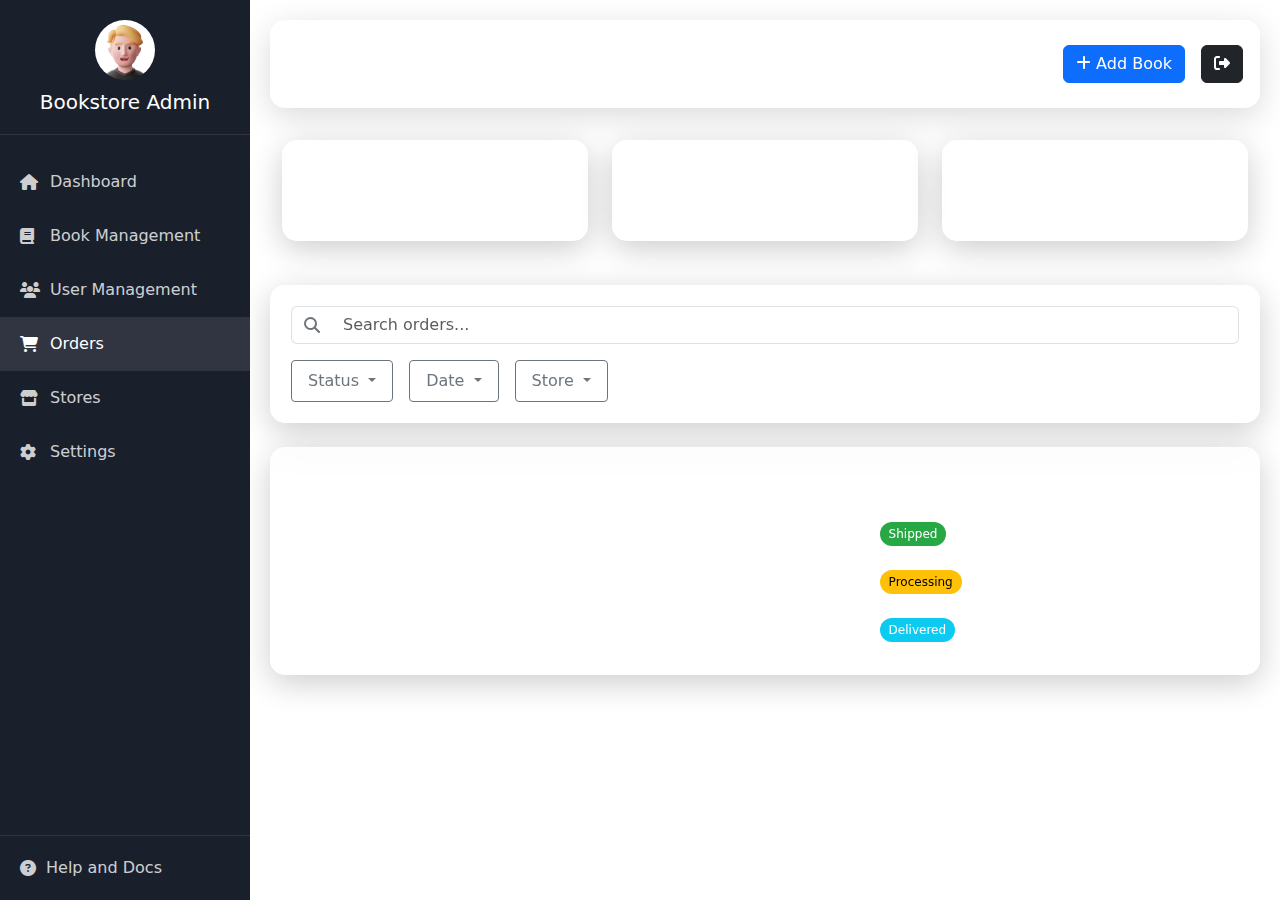
<file: screens/orders.html>
<!DOCTYPE html>
<html lang="en">
<head>
    <meta charset="UTF-8">
    <meta name="viewport" content="width=device-width, initial-scale=1.0">
    <title>Orders - Bookstore Admin</title>
    <!-- Bootstrap CSS -->
    <link href="https://cdn.jsdelivr.net/npm/bootstrap@5.3.0/dist/css/bootstrap.min.css" rel="stylesheet">
    <!-- Custom CSS -->
    <link rel="stylesheet" href="../assets/css/style.css">
    <!-- Font Awesome -->
    <link rel="stylesheet" href="https://cdnjs.cloudflare.com/ajax/libs/font-awesome/6.4.0/css/all.min.css">
</head>
<body>
    <div class="wrapper">
        <!-- Sidebar -->
        <nav id="sidebar">
            <div class="sidebar-header">
                <img src="../assets/images/avatar.png" alt="Admin Avatar" class="avatar">
                <h5>Bookstore Admin</h5>
            </div>
            <ul class="list-unstyled components">
                <li>
                    <a href="../index.html"><i class="fas fa-home"></i> Dashboard</a>
                </li>
                <li>
                    <a href="book-management.html"><i class="fas fa-book"></i> Book Management</a>
                </li>
                <li>
                    <a href="user-management.html"><i class="fas fa-users"></i> User Management</a>
                </li>
                <li class="active">
                    <a href="orders.html"><i class="fas fa-shopping-cart"></i> Orders</a>
                </li>
                <li>
                    <a href="store-management.html"><i class="fas fa-store"></i> Stores</a>
                </li>
                <li>
                    <a href="./settings.html"><i class="fas fa-cog"></i> Settings</a>
                </li>
                
            </ul>
            <div class="sidebar-footer">
                <a href="#"><i class="fas fa-question-circle"></i> Help and Docs</a>
            </div>
        </nav>

        <!-- Page Content -->
        <div class="overlay"></div>
        <div id="content">
            <!-- Top Navigation -->
            <nav class="navbar navbar-expand-lg navbar-dark">
                <div class="container-fluid d-flex align-items-center">
                    <button class="btn mobile-nav d-block d-lg-none" id="sidebarCollapse">
                        <i class="fas fa-bars text-white"></i>
                    </button>
                    <div class="header-content">
                        <div class="header-title">
                            <h2 class="text-white fw-bold">Orders</h2>
                            <p class="text-white-50 small">Manage and track all customer orders</p>
                        </div>
                        <div class="d-flex align-items-center">
                            <button class="btn btn-primary btn-add-book me-3" data-bs-toggle="modal" data-bs-target="#addBookModal" data-bs-toggle="tooltip" data-bs-placement="top" title="Add Book">
                                <i class="fas fa-plus"></i> <span class="d-none d-lg-inline">Add Book</span>
                            </button>
                            <button class="btn btn-dark">
                                <i class="fas fa-sign-out-alt"></i>
                            </button>
                        </div>
                    </div>
                </div>
            </nav>

            <!-- Order Stats -->
            <div class="container-fluid mb-4">
                <div class="row">
                    <div class="col-md-4">
                        <div class="card">
                            <div class="card-body">
                                <h6 class="card-subtitle mb-2 text-muted">Total Orders</h6>
                                <h2 class="card-title mb-0">1010</h2>
                            </div>
                        </div>
                    </div>
                    <div class="col-md-4">
                        <div class="card">
                            <div class="card-body">
                                <h6 class="card-subtitle mb-2 text-muted">Shipped Orders</h6>
                                <h2 class="card-title mb-0">505</h2>
                            </div>
                        </div>
                    </div>
                    <div class="col-md-4">
                        <div class="card">
                            <div class="card-body">
                                <h6 class="card-subtitle mb-2 text-muted">Pending Orders</h6>
                                <h2 class="card-title mb-0">505</h2>
                            </div>
                        </div>
                    </div>
                </div>
            </div>

            <!-- Search and Filters -->
            <div class="card mb-4">
                <div class="card-body">
                    <div class="row g-3">
                        <div class="col-lg-12">
                            <div class="input-group">
                                <span class="input-group-text bg-transparent border-end-0">
                                    <i class="fas fa-search"></i>
                                </span>
                                <input type="text" class="form-control border-start-0" placeholder="Search orders...">
                            </div>
                        </div>
                        <div class="col-lg-12">
                            <div class="d-flex gap-3">
                                <div class="dropdown">
                                    <button class="btn btn-outline-secondary dropdown-toggle" type="button" data-bs-toggle="dropdown">
                                        Status
                                    </button>
                                    <ul class="dropdown-menu">
                                        <li><a class="dropdown-item" href="#">All</a></li>
                                        <li><a class="dropdown-item" href="#">Shipped</a></li>
                                        <li><a class="dropdown-item" href="#">Processing</a></li>
                                        <li><a class="dropdown-item" href="#">Delivered</a></li>
                                    </ul>
                                </div>
                                <div class="dropdown">
                                    <button class="btn btn-outline-secondary dropdown-toggle" type="button" data-bs-toggle="dropdown">
                                        Date
                                    </button>
                                    <ul class="dropdown-menu">
                                        <li><a class="dropdown-item" href="#">Latest First</a></li>
                                        <li><a class="dropdown-item" href="#">Oldest First</a></li>
                                    </ul>
                                </div>
                                <div class="dropdown">
                                    <button class="btn btn-outline-secondary dropdown-toggle" type="button" data-bs-toggle="dropdown">
                                        Store
                                    </button>
                                    <ul class="dropdown-menu">
                                        <li><a class="dropdown-item" href="#">All Stores</a></li>
                                        <li><a class="dropdown-item" href="#">Downtown</a></li>
                                        <li><a class="dropdown-item" href="#">Uptown</a></li>
                                    </ul>
                                </div>
                            </div>
                        </div>
                    </div>
                </div>
            </div>

            <!-- Orders Table -->
            <div class="card">
                <div class="card-body">
                    <div class="table-responsive">
                        <table class="table table-hover align-middle">
                            <thead>
                                <tr>
                                    <th>Order ID</th>
                                    <th>Customer Name</th>
                                    <th>Order Date</th>
                                    <th>Total Amount</th>
                                    <th>Status</th>
                                    <th>Store</th>
                                    <th>Actions</th>
                                </tr>
                            </thead>
                            <tbody>
                                <tr>
                                    <td data-label="Order ID">#1001</td>
                                    <td data-label="Customer Name">Emily Carter</td>
                                    <td data-label="Order Date">2024-01-15</td>
                                    <td data-label="Total Amount">$55.00</td>
                                    <td data-label="Status"><span class="badge bg-success">Shipped</span></td>
                                    <td data-label="Store">Downtown</td>
                                    <td data-label="Actions">
                                        <button class="btn btn-sm btn-link text-primary">View Details</button>
                                    </td>
                                </tr>
                                <tr>
                                    <td data-label="Order ID">#1002</td>
                                    <td data-label="Customer Name">Owen Bennett</td>
                                    <td data-label="Order Date">2024-01-16</td>
                                    <td data-label="Total Amount">$75.50</td>
                                    <td data-label="Status"><span class="badge bg-warning">Processing</span></td>
                                    <td data-label="Store">Uptown</td>
                                    <td data-label="Actions">
                                        <button class="btn btn-sm btn-link text-primary">View Details</button>
                                    </td>
                                </tr>
                                <tr>
                                    <td data-label="Order ID">#1003</td>
                                    <td data-label="Customer Name">Chloe Evans</td>
                                    <td data-label="Order Date">2024-01-17</td>
                                    <td data-label="Total Amount">$120.00</td>
                                    <td data-label="Status"><span class="badge bg-info">Delivered</span></td>
                                    <td data-label="Store">Downtown</td>
                                    <td data-label="Actions">
                                        <button class="btn btn-sm btn-link text-primary">View Details</button>
                                    </td>
                                </tr>
                            </tbody>
                        </table>
                    </div>
                </div>
            </div>
        </div>
    </div>

    <!-- Order Details Modal -->
    <div class="modal fade" id="orderDetailsModal" tabindex="-1">
        <div class="modal-dialog modal-lg">
            <div class="modal-content">
                <div class="modal-header">
                    <h5 class="modal-title">Order Details #1001</h5>
                    <button type="button" class="btn-close" data-bs-dismiss="modal"></button>
                </div>
                <div class="modal-body">
                    <div class="row mb-4">
                        <div class="col-md-6">
                            <h6>Customer Information</h6>
                            <p class="mb-1">Emily Carter</p>
                            <p class="mb-1">emily.carter@example.com</p>
                            <p class="mb-1">+1 234 567 8900</p>
                        </div>
                        <div class="col-md-6">
                            <h6>Shipping Address</h6>
                            <p class="mb-1">123 Main Street</p>
                            <p class="mb-1">Apt 4B</p>
                            <p class="mb-1">New York, NY 10001</p>
                        </div>
                    </div>
                    <div class="table-responsive">
                        <table class="table">
                            <thead>
                                <tr>
                                    <th>Item</th>
                                    <th>Quantity</th>
                                    <th>Price</th>
                                    <th>Total</th>
                                </tr>
                            </thead>
                            <tbody>
                                <tr>
                                    <td>The Dragon's Ascent</td>
                                    <td>1</td>
                                    <td>$25.00</td>
                                    <td>$25.00</td>
                                </tr>
                                <tr>
                                    <td>Galactic Odyssey</td>
                                    <td>2</td>
                                    <td>$15.00</td>
                                    <td>$30.00</td>
                                </tr>
                            </tbody>
                            <tfoot>
                                <tr>
                                    <td colspan="3" class="text-end"><strong>Total:</strong></td>
                                    <td><strong>$55.00</strong></td>
                                </tr>
                            </tfoot>
                        </table>
                    </div>
                </div>
                <div class="modal-footer">
                    <button type="button" class="btn btn-secondary" data-bs-dismiss="modal">Close</button>
                    <button type="button" class="btn btn-primary">Update Status</button>
                </div>
            </div>
        </div>
    </div>

    <!-- Bootstrap JS and dependencies -->
    <script src="https://cdn.jsdelivr.net/npm/bootstrap@5.3.0/dist/js/bootstrap.bundle.min.js"></script>
    <!-- Custom JS -->
    <script src="../assets/js/main.js"></script>
</body>
</html>
</file>
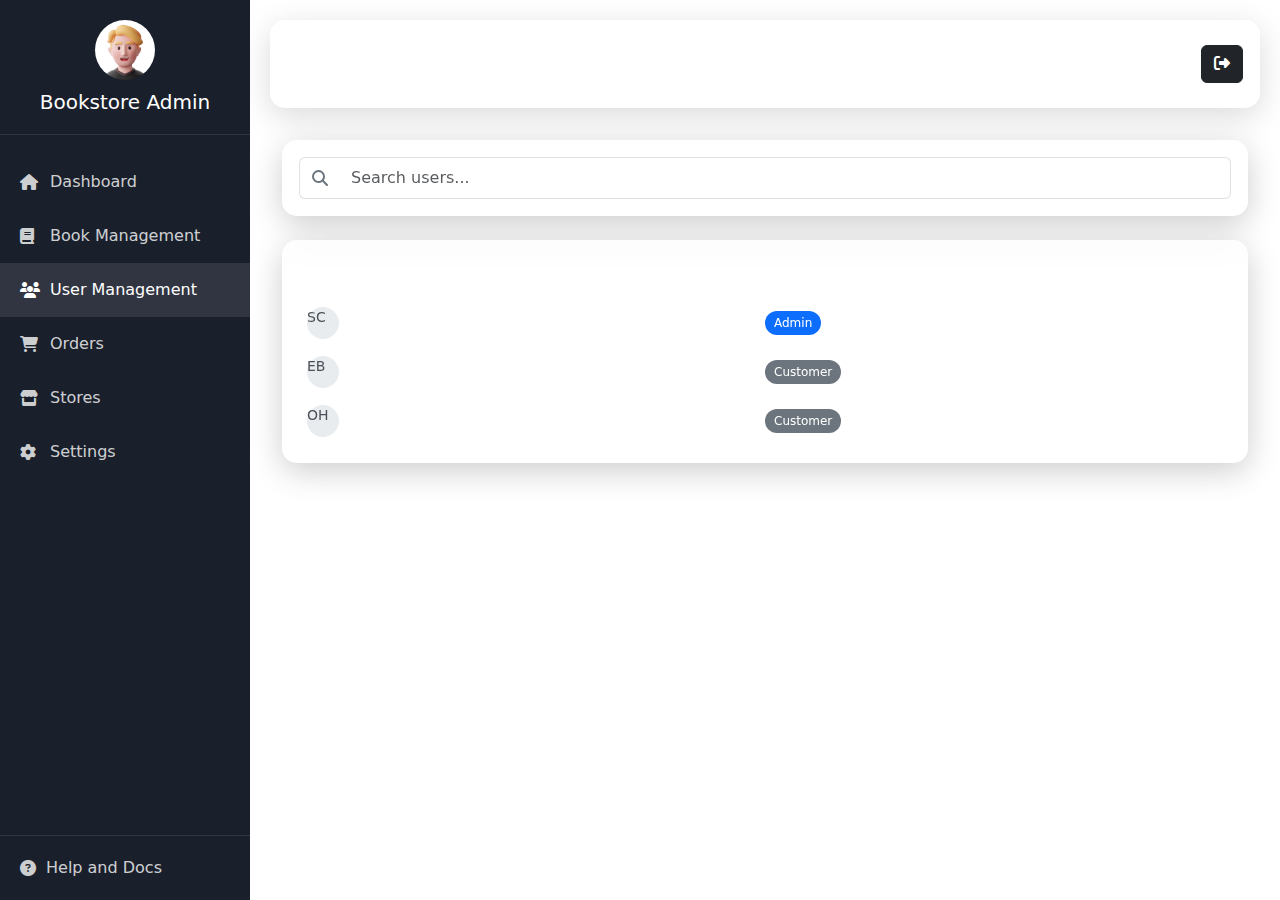
<file: screens/user-management.html>
<!DOCTYPE html>
<html lang="en">
<head>
    <meta charset="UTF-8">
    <meta name="viewport" content="width=device-width, initial-scale=1.0">
    <title>User Management - Bookstore Admin</title>
    <!-- Bootstrap CSS -->
    <link href="https://cdn.jsdelivr.net/npm/bootstrap@5.3.0/dist/css/bootstrap.min.css" rel="stylesheet">
    <!-- Custom CSS -->
    <link rel="stylesheet" href="../assets/css/style.css">
    <!-- Font Awesome -->
    <link rel="stylesheet" href="https://cdnjs.cloudflare.com/ajax/libs/font-awesome/6.4.0/css/all.min.css">
</head>
<body>
    <div class="wrapper">
        <!-- Sidebar -->
        <nav id="sidebar">
            <div class="sidebar-header">
                <img src="../assets/images/avatar.png" alt="Admin Avatar" class="avatar">
                <h5>Bookstore Admin</h5>
            </div>
            <ul class="list-unstyled components">
                <li>
                    <a href="../index.html"><i class="fas fa-home"></i> Dashboard</a>
                </li>
                <li>
                    <a href="./book-management.html"><i class="fas fa-book"></i> Book Management</a>
                </li>
                <li class="active">
                    <a href="user-management.html"><i class="fas fa-users"></i> User Management</a>
                </li>
                <li>
                    <a href="./orders.html"><i class="fas fa-shopping-cart"></i> Orders</a>
                </li>
                <li>
                    <a href="./store-management.html"><i class="fas fa-store"></i> Stores</a>
                </li>
                <li>
                    <a href="./settings.html"><i class="fas fa-cog"></i> Settings</a>
                </li>
                
            </ul>
            <div class="sidebar-footer">
                <a href="#"><i class="fas fa-question-circle"></i> Help and Docs</a>
            </div>
        </nav>

        <!-- Page Content -->
        <div class="overlay"></div>
        <div id="content">
            <!-- Top Navigation -->
            <nav class="navbar navbar-expand-lg navbar-dark">
                <div class="container-fluid d-flex align-items-center">
                    <button class="btn mobile-nav d-block d-lg-none" id="sidebarCollapse">
                        <i class="fas fa-bars text-white"></i>
                    </button>
                    <div class="header-content">
                        <div class="header-title">
                            <h2 class="text-white fw-bold">User's</h2>
                            <p class="text-white-50 small">Manage and track all users in the system</p>
                        </div>
                        <div class="d-flex align-items-center">
                            <button class="btn btn-dark">
                                <i class="fas fa-sign-out-alt"></i>
                            </button>
                        </div>
                    </div>
                </div>
            </nav>

            <!-- User Management Content -->
            <div class="container-fluid">
                <!-- Search Bar -->
                <div class="card mb-4">
                    <div class="card-body p-2 p-md-3">
                        <div class="input-group">
                            <span class="input-group-text bg-transparent border-end-0">
                                <i class="fas fa-search"></i>
                            </span>
                            <input type="text" class="form-control border-start-0 py-2" placeholder="Search users...">
                        </div>
                    </div>
                </div>

                <!-- Users Table -->
                <div class="card">
                    <div class="card-body p-2 p-md-3">
                        <div class="table-responsive">
                            <table class="table table-hover align-middle">
                                <thead class="table-light">
                                    <tr>
                                        <th>Name</th>
                                        <th>Email</th>
                                        <th>Role</th>
                                        <th>Registration Date</th>
                                        <th>Actions</th>
                                    </tr>
                                </thead>
                                <tbody>
                                    <tr>
                                        <td data-label="Name">
                                            <div class="d-flex align-items-center">
                                                <div class="avatar-sm me-2 d-none d-md-block">SC</div>
                                                <div>Sophia Clark</div>
                                            </div>
                                        </td>
                                        <td data-label="Email"><span class="text-truncate">sophia.clark@example.com</span></td>
                                        <td data-label="Role"><span class="badge bg-primary">Admin</span></td>
                                        <td data-label="Registration Date" class="text-nowrap">2023-01-15</td>
                                        <td data-label="Actions">
                                            <div class="btn-group">
                                                <button class="btn btn-sm btn-outline-primary">
                                                    <i class="fas fa-edit"></i>
                                                    <span class="d-none d-md-inline ms-1">Edit</span>
                                                </button>
                                                <button class="btn btn-sm btn-outline-danger ms-1">
                                                    <i class="fas fa-trash"></i>
                                                    <span class="d-none d-md-inline ms-1">Delete</span>
                                                </button>
                                            </div>
                                        </td>
                                    </tr>
                                    <tr>
                                        <td data-label="Name">
                                            <div class="d-flex align-items-center">
                                                <div class="avatar-sm me-2 d-none d-md-block">EB</div>
                                                <div>Ethan Bennett</div>
                                            </div>
                                        </td>
                                        <td data-label="Email"><span class="text-truncate">ethan.bennett@example.com</span></td>
                                        <td data-label="Role"><span class="badge bg-secondary">Customer</span></td>
                                        <td data-label="Registration Date" class="text-nowrap">2023-02-20</td>
                                        <td data-label="Actions">
                                            <div class="btn-group">
                                                <button class="btn btn-sm btn-outline-primary">
                                                    <i class="fas fa-edit"></i>
                                                    <span class="d-none d-md-inline ms-1">Edit</span>
                                                </button>
                                                <button class="btn btn-sm btn-outline-danger ms-1">
                                                    <i class="fas fa-trash"></i>
                                                    <span class="d-none d-md-inline ms-1">Delete</span>
                                                </button>
                                            </div>
                                        </td>
                                    </tr>
                                    <tr>
                                        <td data-label="Name">
                                            <div class="d-flex align-items-center">
                                                <div class="avatar-sm me-2 d-none d-md-block">OH</div>
                                                <div>Olivia Hayes</div>
                                            </div>
                                        </td>
                                        <td data-label="Email"><span class="text-truncate">olivia.hayes@example.com</span></td>
                                        <td data-label="Role"><span class="badge bg-secondary">Customer</span></td>
                                        <td data-label="Registration Date" class="text-nowrap">2023-03-10</td>
                                        <td data-label="Actions">
                                            <div class="btn-group">
                                                <button class="btn btn-sm btn-outline-primary">
                                                    <i class="fas fa-edit"></i>
                                                    <span class="d-none d-md-inline ms-1">Edit</span>
                                                </button>
                                                <button class="btn btn-sm btn-outline-danger ms-1">
                                                    <i class="fas fa-trash"></i>
                                                    <span class="d-none d-md-inline ms-1">Delete</span>
                                                </button>
                                            </div>
                                        </td>
                                    </tr>
                                </tbody>
                            </table>
                        </div>
                    </div>
                </div>
            </div>
        </div>
    </div>

    <!-- Add User Modal -->
    <div class="modal fade" id="addUserModal" tabindex="-1">
        <div class="modal-dialog modal-dialog-centered">
            <div class="modal-content">
                <div class="modal-header border-bottom">
                    <h5 class="modal-title fw-bold">Add New User</h5>
                    <button type="button" class="btn-close" data-bs-dismiss="modal"></button>
                </div>
                <div class="modal-body">
                    <form>
                        <div class="mb-3">
                            <label class="form-label small fw-bold">Full Name</label>
                            <input type="text" class="form-control form-control-lg" required 
                                   placeholder="Enter user's full name">
                        </div>
                        <div class="mb-3">
                            <label class="form-label small fw-bold">Email Address</label>
                            <input type="email" class="form-control form-control-lg" required 
                                   placeholder="Enter email address">
                        </div>
                        <div class="mb-3">
                            <label class="form-label small fw-bold">Role</label>
                            <select class="form-select form-select-lg">
                                <option value="" disabled selected>Select user role</option>
                                <option value="customer">Customer</option>
                                <option value="admin">Admin</option>
                            </select>
                        </div>
                        <div class="mb-3">
                            <label class="form-label small fw-bold">Password</label>
                            <div class="input-group">
                                <input type="password" class="form-control form-control-lg" required 
                                       placeholder="Enter password">
                                <button class="btn btn-outline-secondary" type="button">
                                    <i class="fas fa-eye"></i>
                                </button>
                            </div>
                        </div>
                    </form>
                </div>
                <div class="modal-footer border-top">
                    <button type="button" class="btn btn-lg btn-light" data-bs-dismiss="modal">Cancel</button>
                    <button type="button" class="btn btn-lg btn-primary">Add User</button>
                </div>
            </div>
        </div>
    </div>

    <!-- Bootstrap JS and dependencies -->
    <script src="https://cdn.jsdelivr.net/npm/bootstrap@5.3.0/dist/js/bootstrap.bundle.min.js"></script>
    <!-- Custom JS -->
    <script src="../assets/js/main.js"></script>
</body>
</html>
</file>
<file: assets/css/style.css>
html,
body {
  position: relative;
  width: 100%;
  height: 100%;
  margin: 0;
  transition: opacity 0.2s ease;
}

#unicorn {
    position: fixed;
    top: 0;
    left: 0;
    width: 100vw;
    height: 100vh;
    z-index: -1;
    /* 1. Remove color, then 2. Invert black to white */
    filter: grayscale(100%) invert(100%);
}
/* Login Page Styles */
.login-page {
    min-height: 100vh;
    background: url('../images/books-bg.jpg') center/cover no-repeat fixed;
    display: flex;
    align-items: center;
    justify-content: center;
    padding: 2rem;
}

.main-container {
    width: 100%;
    max-width: 1200px;
    margin: 0 auto;
    padding: 2rem;
}

.login-box {
    background: rgba(255, 255, 255, 0.1);
    border-radius: 20px;
    overflow: hidden;
    box-shadow: 0 0 40px rgba(0, 0, 0, 0.1);
    min-height: 500px;
    border: 1px solid rgba(255, 255, 255, 0.1);
    backdrop-filter: blur(10px);
    -webkit-backdrop-filter: blur(10px);
}

.login-form-section {
    padding: 4rem 3rem;
    display: flex;
    align-items: center;
    background: rgba(255, 255, 255, 0.1);
    border: none;
    backdrop-filter: blur(5px);
    -webkit-backdrop-filter: blur(5px);
}

.login-form-wrapper {
    width: 100%;
    max-width: 400px;
    margin: 0 auto;
}

.login-right-section {
    background: rgba(65, 105, 225, 0.7);
    display: flex;
    align-items: center;
    justify-content: center;
    padding: 2rem;
    backdrop-filter: blur(5px);
    -webkit-backdrop-filter: blur(5px);
}

.login-illustration {
    max-width: 90%;
    height: auto;
    max-height: 400px;
    object-fit: contain;
}

.form-control-lg {
    padding: 0.8rem 1.2rem;
    font-size: 1rem;
    border-radius: 10px;
    border: 1px solid #e0e0e0;
    background: #fff;
}

.btn-lg {
    padding: 0.8rem 1.2rem;
    border-radius: 10px;
}

/* Main Layout */
.wrapper {
    display: flex;
    width: 100%;
    min-height: 100vh;
}

/* Sidebar */
#sidebar {
    width: 250px;
    min-width: 250px;
    background: #1a1f2c;
    color: #fff;
    position: fixed;
    height: 100vh;
    left: 0;
    top: 0;
    display: flex;
    flex-direction: column;
    z-index: 1000;
    transition: all 0.3s ease;
}

/* Content Area */
#content {
    width: calc(100% - 250px);
    margin-left: 250px;
    min-height: 100vh;
    background: transparent; /* Changed for background to show through */
    transition: all 0.3s ease;
    padding: 1rem;
}

/* Settings Page Styles */
.settings-card {
    border: none;
    border-radius: 15px;
    box-shadow: 0 2px 10px rgba(0, 0, 0, 0.05);
    margin-bottom: 1.5rem;
    background: #fff;
}

.profile-avatar {
    width: 100px;
    height: 100px;
    border-radius: 50%;
    object-fit: cover;
    border: 3px solid #fff;
    box-shadow: 0 2px 10px rgba(0, 0, 0, 0.1);
}

.profile-actions {
    display: flex;
    gap: 0.75rem;
}

.market-btn {
    text-decoration: none;
    padding: 0.75rem 1.25rem;
    border-radius: 10px;
    transition: all 0.3s ease;
    background: #f8f9fa;
    display: flex;
    flex-direction: column;
    min-width: 160px;
}

.apple-btn {
    background: #000;
    color: #fff;
}

.apple-btn:hover {
    background: #333;
    color: #fff;
}

.google-btn {
    background: #fff;
    color: #000;
    border: 1px solid #ddd;
}

.google-btn:hover {
    background: #f8f9fa;
    border-color: #aaa;
}

.market-button-subtitle {
    font-size: 0.8rem;
    opacity: 0.8;
}

.market-button-title {
    font-size: 1.1rem;
    font-weight: 600;
}

.qr-code {
    width: 100px;
    height: 100px;
    border-radius: 8px;
}

.qr-wrapper {
    box-shadow: 0 2px 10px rgba(0, 0, 0, 0.05);
    transition: transform 0.2s ease;
}

.qr-wrapper:hover {
    transform: scale(1.05);
}

.qr-section {
    border: 1px solid rgba(0, 0, 0, 0.1);
}

/* Responsive Styles */
@media (max-width: 991.98px) {
    #sidebar {
        margin-left: -250px;
    }
    
    #sidebar.active {
        margin-left: 0;
    }
    
    #content {
        width: 100%;
        margin-left: 0;
    }
    
    #content.active {
        margin-left: 250px;
        width: calc(100% - 250px);
    }
}

@media (max-width: 767.98px) {
    .market-btn {
        min-width: auto;
        width: 100%;
    }
    
    .profile-actions {
        flex-direction: column;
    }
    
    .profile-actions .btn {
        width: 100%;
    }
    
    .qr-code {
        width: 80px;
        height: 80px;
    }

    #content {
        padding: 0.75rem;
    }
}

@media (max-width: 575.98px) {
    .login-form-section {
        padding: 2rem 1.5rem;
    }
    
    .card-body {
        padding: 1.25rem;
    }

    .profile-avatar {
        width: 80px;
        height: 80px;
    }
}

/* Responsive Styles */
@media (max-width: 991.98px) {
    #sidebar {
        left: -250px;
    }

    #sidebar.active {
        left: 0;
        box-shadow: 0 0 15px rgba(0, 0, 0, 0.5);
    }

    #content {
        width: 100%;
        margin-left: 0;
    }

    /* This is for when the sidebar is open on mobile, to prevent content interaction */
    .overlay {
        display: none;
        position: fixed;
        width: 100vw;
        height: 100vh;
        background: rgba(0, 0, 0, 0.7);
        z-index: 999;
        opacity: 0;
        transition: all 0.5s ease-in-out;
    }
    .overlay.active {
        display: block;
        opacity: 1;
    }
}

@media (max-width: 767.98px) {


    .navbar .header-title p {
        display: none;
    }

    .navbar h2 {
        font-size: 1.5rem;
    }

    .navbar p {
        font-size: 0.875rem;
    }

    .card-body h2 {
        font-size: 1.75rem;
    }

    .table-responsive {
        font-size: 0.875rem;
    }

    .activity-feed {
        font-size: 0.875rem;
    }

    .overview-cards .col-md-4 {
        flex: 0 0 100%;
        max-width: 100%;
    }
}

@media (max-width: 575.98px) {
    .login-form-section {
        padding: 2rem 1.5rem;
    }

    .header-actions .btn-logout span {
        display: none;
    }

    .header-actions .btn-logout i {
        margin-left: 0 !important;
    }

    .btn-add-book {
        width: 40px;
        height: 40px;
        border-radius: 50%;
        display: flex;
        align-items: center;
        justify-content: center;
        padding: 0;
    }
}



.sidebar-header {
    padding: 20px;
    text-align: center;
    border-bottom: 1px solid rgba(255, 255, 255, 0.1);
}

.avatar {
    width: 60px;
    height: 60px;
    border-radius: 50%;
    margin-bottom: 10px;
}

.sidebar-header h5 {
    color: #fff;
    margin: 0;
}

#sidebar ul.components {
    padding: 20px 0;
    flex-grow: 1;
}

#sidebar ul li {
    padding: 0;
}

#sidebar ul li a {
    padding: 15px 20px;
    display: flex;
    align-items: center;
    color: rgba(255, 255, 255, 0.8);
    text-decoration: none;
    transition: all 0.3s;
}

#sidebar ul li a i {
    margin-right: 10px;
    width: 20px;
}

#sidebar ul li a:hover,
#sidebar ul li.active a {
    color: #fff;
    background: rgba(255, 255, 255, 0.1);
}

.sidebar-footer {
    padding: 20px;
    border-top: 1px solid rgba(255, 255, 255, 0.1);
}

.sidebar-footer a {
    color: rgba(255, 255, 255, 0.8);
    text-decoration: none;
    display: flex;
    align-items: center;
}

.sidebar-footer a i {
    margin-right: 10px;
}

/* Main Content */
#content {
    flex-grow: 1;
    background: transparent;
    padding: 20px;
    margin-left: 250px;
    width: calc(100% - 250px);
}

/* Navbar */
.navbar {
    border-radius: 15px;
    background: rgba(255, 255, 255, 0.1) !important;
    backdrop-filter: blur(15px);
    -webkit-backdrop-filter: blur(15px);
    border: 1px solid rgba(255, 255, 255, 0.2);
    padding: 1rem;
    margin-bottom: 2rem;
    box-shadow: 0 8px 32px 0 rgba(0, 0, 0, 0.15);
}

.navbar .container-fluid {
    padding: 0;
    display: flex;
    align-items: center;
}

.navbar .header-content {
    flex: 1;
    display: flex;
    justify-content: space-between;
    align-items: center;
    gap: 1rem;
}

.navbar .mobile-nav {
    padding: 8px 12px;
    margin-right: 1rem !important;
    background: rgba(255, 255, 255, 0.1);
    border: 1px solid rgba(255, 255, 255, 0.2);
}

.navbar .mobile-nav:hover {
    background: rgba(255, 255, 255, 0.2);
}

.navbar .header-title {
    flex: 1;
    min-width: 0;
    text-align: center;
}

.navbar .header-title h2 {
    font-size: 1.75rem;
    margin-bottom: 0;
    white-space: nowrap;
    overflow: hidden;
    text-overflow: ellipsis;
    letter-spacing: 0.5px;
}

.navbar .header-title p {
    font-size: 0.85rem;
    margin: 0;
    white-space: nowrap;
    overflow: hidden;
    text-overflow: ellipsis;
    opacity: 0.8;
}

.navbar .header-actions {
    flex-shrink: 0;
}

.navbar .btn-logout {
    padding: 0.5rem 1rem;
    display: flex;
    align-items: center;
    gap: 0.5rem;
    background: rgba(255, 255, 255, 0.1);
    border: 1px solid rgba(255, 255, 255, 0.2);
    color: white;
    transition: all 0.3s ease;
}

.navbar .btn-logout:hover {
    background: rgba(255, 255, 255, 0.2);
}

#sidebarCollapse {
    background: transparent;
    border: none;
    color: #fff;
}

/* Cards -- MODIFIED FOR GLASS EFFECT & READABILITY */
.card {
    /* Glass Effect */
    background: rgba(255, 255, 255, 0.15) !important;
    backdrop-filter: blur(15px);
    -webkit-backdrop-filter: blur(15px);
    border: 1px solid rgba(255, 255, 255, 0.3);
    box-shadow: 0 8px 32px 0 rgba(0, 0, 0, 0.2);

    /* General Properties */
    border-radius: 15px;
    margin-bottom: 20px;

    /* Text Color Fix */
    color: #ffffff !important;
}

.card-body {
    padding: 20px;
    color: #ffffff !important;
}

.card-title {
    color: #ffffff !important;
    font-weight: 600;
}

.overview-cards .card {
    background: rgba(255, 255, 255, 0.15) !important;
}

.overview-cards h5,
.overview-cards h2,
.overview-cards .stat-value {
    color: #ffffff;
}

.overview-cards .card i {
    color: #ffffff;
}


.trend {
    font-size: 0.9em;
    margin: 0;
}

.trend.positive {
    color: #28a745;
}

/* Table */
.table {
    margin: 0;
    color: #ffffff !important; /* Table text color */
    background: transparent;
}

.table th {
    border-top: none;
    font-weight: 600;
    color: #ffffff !important; /* White headers */
    background: rgba(255, 255, 255, 0.1);
    border-bottom: 2px solid rgba(255, 255, 255, 0.3);
}

.table td {
    color: #ffffff !important;
    border-bottom: 1px solid rgba(255, 255, 255, 0.2);
    background: rgba(255, 255, 255, 0.05);
}

.table tbody tr:hover {
    background: rgba(255, 255, 255, 0.1) !important;
}

.table button.btn {
    background: rgba(255, 255, 255, 0.2) !important;
    border-color: rgba(255, 255, 255, 0.5) !important;
    color: #fff !important;
    font-weight: 500;
}
.table button.btn:hover {
    background: rgba(255, 255, 255, 0.4) !important;
    border-color: #fff !important;
    transform: translateY(-1px);
}

.badge {
    padding: 6px 12px;
    border-radius: 20px;
}

/* Activity Feed */
.activity-feed {
    padding: 1rem;
}

.activity-item {
    display: flex;
    align-items: start;
    margin-bottom: 1rem;
    padding: 1rem;
    background: transparent;
    border-radius: 8px;
}

.activity-item i {
    font-size: 1.2rem;
    margin-right: 1rem;
    color: #ffffff;
}

/* Responsive Table Styles */
@media (max-width: 767.98px) {
    .table thead {
        display: none;
    }

    .table tbody tr {
        display: block;
        margin-bottom: 1rem;
        border: 1px solid rgba(255, 255, 255, 0.2);
        border-radius: 8px;
        padding: 0.5rem;
    }

    .table tbody td {
        display: flex;
        justify-content: space-between;
        align-items: center;
        padding: 0.75rem;
        border-bottom: 1px solid rgba(255, 255, 255, 0.2);
        text-align: right;
    }

    .table tbody td:last-child {
        border-bottom: none;
    }

    .table tbody td::before {
        content: attr(data-label);
        font-weight: bold;
        margin-right: 1rem;
        text-align: left;
    }

    .table .btn-group {
        width: 100%;
        display: flex;
        justify-content: flex-end;
    }

    .table .btn-group .btn {
        flex-grow: 1;
        margin: 0 0.25rem;
    }

    /* Book Management Page Specifics */
    .card-body .d-flex.gap-3 {
        flex-direction: column;
    }

    .book-cover {
        width: 40px;
        height: 60px;
        object-fit: cover;
        border-radius: 4px;
    }

    /* Orders Page Specifics */
    #content .card .d-flex.gap-3 .dropdown {
        flex-grow: 1;
    }

    #content .card .d-flex.gap-3 .dropdown .btn {
        width: 100%;
    }

    /* Ensure header actions on all pages are aligned */
    .header-content {
        display: flex;
        flex-direction: row;
        justify-content: space-between;
        align-items: center;
        width: 100%;
    }

    .header-title {
        margin-bottom: 0;
    }

    .header-actions {
        margin-left: auto;
    }
    
    .activity-item {
        padding: 0.75rem;
    }
    
    .overview-cards .card {
        margin-bottom: 1rem;
    }
    
    .card-body {
        padding: 1rem;
    }
}

/* Overlay for Mobile */
.sidebar-overlay {
    display: none;
    position: fixed;
    width: 100vw;
    height: 100vh;
    top: 0;
    left: 0;
    background: rgba(0,0,0,0.5);
    z-index: 999;
}

.sidebar-overlay.active {
    display: block;
}

/* Settings Page Styles */
.settings-card {
    border: none;
    border-radius: 10px;
    box-shadow: 0 2px 10px rgba(0,0,0,0.1);
}

.admin-avatar {
    width: 100px;
    height: 100px;
    border-radius: 50%;
    object-fit: cover;
    box-shadow: 0 4px 8px rgba(0,0,0,0.1);
}

.form-label {
    font-size: 0.875rem;
    margin-bottom: 0.25rem;
}

p {
    font-size: 1rem;
    color: #ffffff; /* Make paragraph text white */
}

.playstore-button {
    display: flex;
    align-items: center;
    background: #000;
    padding: 8px 16px;
    border-radius: 8px;
    text-decoration: none;
    transition: all 0.3s ease;
    width: 168px;
}

.playstore-button:hover {
    background: #333;
    transform: translateY(-2px);
}

.playstore-button img {
    width: 24px;
    height: 24px;
    margin-right: 12px;
    filter: brightness(0) invert(1);
}

.playstore-button .text-container {
    display: flex;
    flex-direction: column;
    color: white;
}

.playstore-button .text-container span:first-child {
    font-size: 10px;
    text-transform: uppercase;
    letter-spacing: 0.5px;
}

.playstore-button .text-container .store-name {
    font-size: 16px;
    font-weight: 600;
    font-family: -apple-system, BlinkMacSystemFont, "Segoe UI", Roboto, sans-serif;
}

.qr-code {
    width: 100px;
    height: 100px;
    border: 1px solid #dee2e6;
    border-radius: 8px;
    padding: 6px;
}

.divider {
    width: 1px;
    height: 100px;
    background-color: #dee2e6;
}

.app-section {
    display: flex;
    align-items: center;
}

/* Orders Management Styles */
.badge {
    padding: 0.5em 0.8em;
    font-weight: 500;
}

.badge.bg-success {
    background-color: #198754 !important;
}

.badge.bg-warning {
    background-color: #ffc107 !important;
    color: #000;
}

.badge.bg-info {
    background-color: #0dcaf0 !important;
}

.dropdown-toggle {
    padding: 0.5rem 1rem;
    border-radius: 4px;
}

.dropdown-menu {
    border-radius: 4px;
    box-shadow: 0 2px 10px rgba(0,0,0,0.1);
}

.card-subtitle {
    font-size: 0.875rem;
    color: white !important;
}
.text-muted{
    color: white !important;
}

.card-title {
    font-size: 2rem;
    font-weight: 600;
    color: #ffffff;
}

/* Store Management Styles */
.btn-check:checked + .btn-outline-primary {
    background-color: #1a1f2c;
    border-color: #1a1f2c;
    color: white;
}

.btn-check + .btn-outline-primary {
    color: #1a1f2c;
    border-color: #1a1f2c;
}

.btn-check + .btn-outline-primary:hover {
    background-color: rgba(26, 31, 44, 0.1);
    color: #1a1f2c;
    border-color: #1a1f2c;
}

.badge.bg-success {
    background-color: #28a745 !important;
}

.badge.bg-secondary {
    background-color: #6c757d !important;
}

/* Book Management Styles */
.book-cover {
    width: 50px;
    height: 75px;
    object-fit: cover;
    border-radius: 4px;
    box-shadow: 0 2px 4px rgba(0,0,0,0.1);
}

.form-select {
    min-width: 150px;
}

/* User Management Styles */
.table {
    color: #ffffff;
}

.table thead th {
    border-bottom: 2px solid rgba(255, 255, 255, 0.2);
    font-weight: 600;
    color: #f0f0f0;
}

.table tbody tr:hover {
    background-color: rgba(255, 255, 255, 0.05);
}

.input-group .form-control:focus {
    box-shadow: none;
    border-color: #ced4da;
}

.input-group-text {
    color: #6c757d;
}

.btn-link {
    text-decoration: none;
    padding: 0.25rem 0.5rem;
}

.btn-link:hover {
    background-color: rgba(0, 123, 255, 0.1);
    border-radius: 4px;
}

.modal-content {
    border-radius: 8px;
    background-color: #0b0f14;
    border: 1px solid rgba(255, 255, 255, 0.2);
    color: #ffffff;
}

.modal-header {
    background-color: #0b0f14;
    border-bottom: 1px solid rgba(255, 255, 255, 0.2);
    color: #ffffff;
}

.modal-title {
    color: #ffffff;
}

.modal-body {
    background-color: #0b0f14;
    color: #ffffff;
}

.modal-footer {
    background-color: #0b0f14;
    border-top: 1px solid rgba(255, 255, 255, 0.2);
}

/* Dark mode table styles for modals */
.modal .table {
    color: #ffffff;
    background-color: transparent;
}

.modal .table th {
    background-color: #0b0f14;
    color: #ffffff;
    border-bottom: 2px solid rgba(255, 255, 255, 0.3);
}

.modal .table td {
    color: #ffffff;
    border-bottom: 1px solid rgba(255, 255, 255, 0.2);
}

.modal .table-hover tbody tr:hover {
    background-color: rgba(255, 255, 255, 0.1);
}

/* Close button styling for dark mode */
.modal .btn-close {
    filter: invert(1) grayscale(100%) brightness(200%);
}

/* Sticky header in modal dark mode */
.modal .sticky-top.bg-white {
    background-color: #0b0f14 !important;
}

/* Book cover images in modal */
.modal .book-cover {
    border-radius: 4px;
    box-shadow: 0 2px 8px rgba(0, 0, 0, 0.3);
}

/* Store Buttons Styles */
.market-btn {
    display: inline-block;
    padding: 0.3125rem 0.875rem;
    padding-left: 2.8125rem;
    transition: border-color 0.25s ease-in-out, background-color 0.25s ease-in-out;
    border: 1px solid #e7e7e7;
    background-position: center left 0.75rem;
    background-color: #fff;
    background-size: 1.5rem 1.5rem;
    background-repeat: no-repeat;
    text-decoration: none;
}

.market-btn .market-button-title {
    display: block;
    color: #222;
    font-size: 1.125rem;
}

.market-btn .market-button-subtitle {
    display: block;
    margin-bottom: -0.25rem;
    color: #888;
    font-size: 0.75rem;
}

.market-btn:hover {
    background-color: #f7f7f7;
    text-decoration: none;
}

.apple-btn {
    background-image: url([data-uri]);
}

.google-btn {
    background-image: url([data-uri]);
}

/* Light version of the buttons */
.market-btn-light {
    border-color: rgba(255, 255, 255, 0.14);
    background-color: transparent;
}

.market-btn-light .market-button-title {
    color: #fff;
}

.market-btn-light .market-button-subtitle {
    color: rgba(255, 255, 255, 0.6);
}

.market-btn-light:hover {
    background-color: rgba(255, 255, 255, 0.06);
}
.input-group{
    color: #000 !important;
}

/* User Management Styles */
.avatar-sm {
    width: 32px;
    height: 32px;
    background-color: #e9ecef;
    border-radius: 50%;
    display: flex;
    align-items: center;
    justify-content: center;
    font-size: 0.875rem;
    font-weight: 500;
    color: #495057;
}

@media (max-width: 767.98px) {
    .table {
        border: 0;
    }
    
    .table thead {
        border: none;
        clip: rect(0 0 0 0);
        height: 1px;
        margin: -1px;
        overflow: hidden;
        padding: 0;
        position: absolute;
        width: 1px;
    }
    
    .table tr {
        border-bottom: 1px solid #dee2e6;
        display: block;
        margin-bottom: 1rem;
    }
    
    .table td {
        border-bottom: 1px solid #dee2e6;
        display: block;
        font-size: 0.875rem;
        text-align: right;
        position: relative;
        padding: 0.75rem;
    }
    
    .table td::before {
        content: attr(data-label);
        float: left;
        font-weight: bold;
        text-transform: uppercase;
        font-size: 0.75rem;
    }
    
    .table td:last-child {
        border-bottom: 0;
    }
    
    .table .btn-group {
        float: right;
    }
    
    .table td.text-truncate {
        max-width: 200px;
        white-space: nowrap;
        overflow: hidden;
        text-overflow: ellipsis;
    }
}

.input-group .form-control:focus {
    border-color: #4169E1;
    box-shadow: none;
}

.input-group-text {
    color: #6c757d;
}

.table .badge {
    font-size: 0.75rem;
    padding: 0.5em 0.75em;
}

.btn-outline-primary {
    border-color: #4169E1;
    color: #4169E1;
}

.btn-outline-primary:hover {
    background-color: #4169E1;
    color: white;
}

.btn-outline-danger {
    border-color: #dc3545;
    color: #dc3545;
}

.btn-outline-danger:hover {
    background-color: #dc3545;
    color: white;
}

/* Sidebar overlay for mobile */
.sidebar-overlay {
    display: none;
    position: fixed;
    width: 100vw;
    height: 100vh;
    top: 0;
    left: 0;
    background: rgba(0,0,0,0.5);
    z-index: 999;
}

.sidebar-overlay.active {
    display: block;
}

@media (max-width: 991.98px) {
    #sidebar {
        left: 0;
        top: 0;
        z-index: 1000;
        position: fixed;
        height: 100vh;
        width: 250px;
        transform: translateX(-100%);
        transition: transform 0.3s ease;
    }
    #sidebar.active {
        transform: translateX(0);
    }
    #content {
        margin-left: 0 !important;
        width: 100% !important;
        position: relative;
        transition: none;
        overflow: hidden;
    }
    body.sidebar-open {
        overflow: hidden;
        position: fixed;
        width: 100vw;
    }
}
</file>
